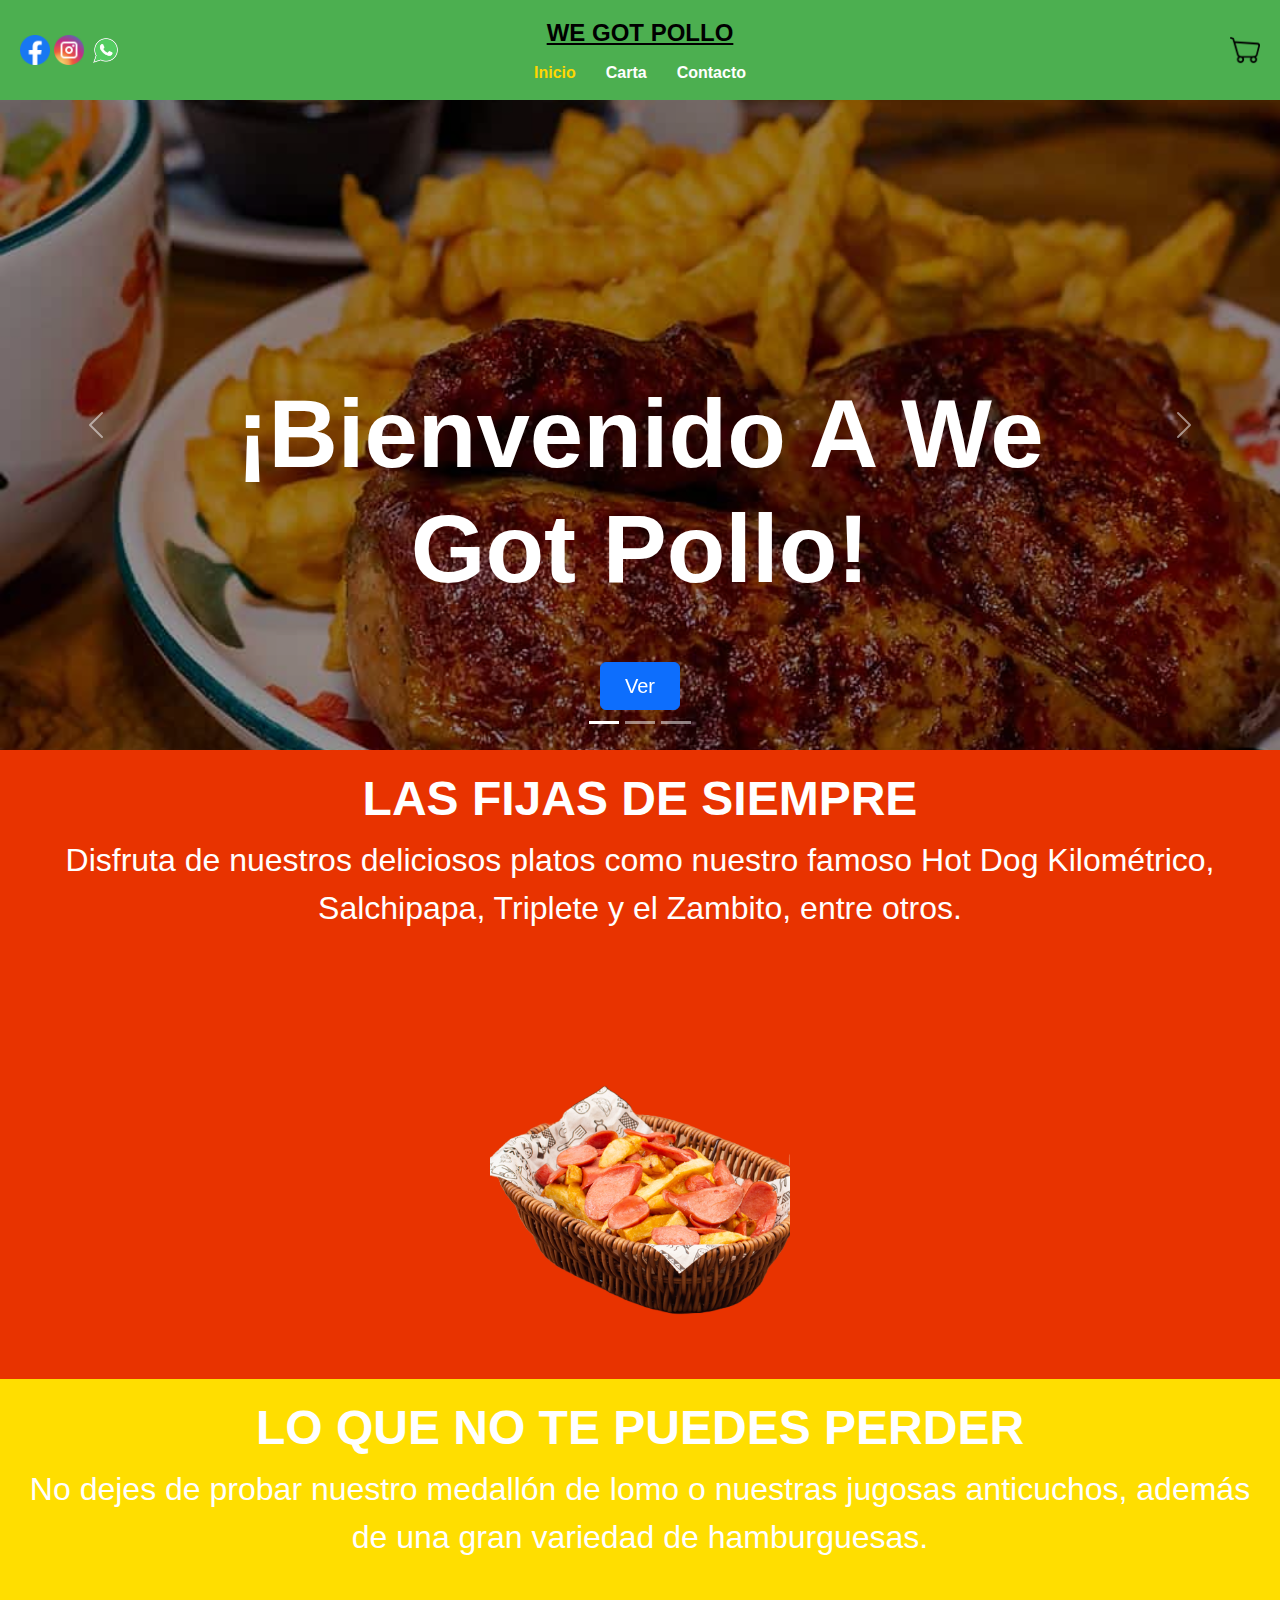
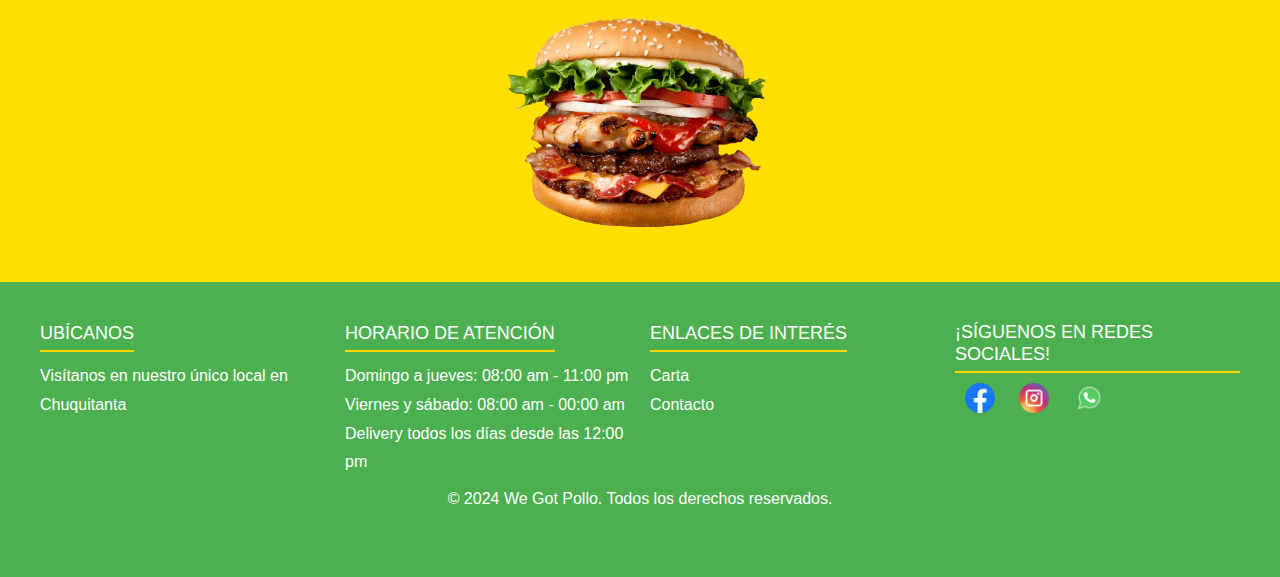
<file: index.html>
<!DOCTYPE html>
<html lang="es">
<head>
    <meta charset="UTF-8">
    <meta name="viewport" content="width=device-width, initial-scale=1.0">
    <title>Inicio - Alicia</title>
    <link href="https://cdn.jsdelivr.net/npm/bootstrap@5.3.3/dist/css/bootstrap.min.css" rel="stylesheet" integrity="sha384-QWTKZyjpPEjISv5WaRU9OFeRpok6YctnYmDr5pNlyT2bRjXh0JMhjY6hW+ALEwIH" crossorigin="anonymous">
    <link rel="stylesheet" href="estilo.css">
</head>
<body>
    <!-- Encabezado -->
    <header class="header">
        <div class="navbar">
            <div class="icons">
                <a href="https://www.facebook.com/"><img src="imagenes/facebook.ico" alt="Facebook" height="30px"></a>
                <a href="https://www.instagram.com/"><img src="imagenes/instagram.ico" alt="Instagram" height="30px"></a>
                <a href="https://wa.me/933553146"><img src="imagenes/whatsapp.ico" alt="WhatsApp" height="33px"></a>
            </div>
        </div>
        <div class="logo-container">
            <a href="index.html" class="logo">WE GOT POLLO</a>
            <ul class="nav-links">
                <li><a href="index.html" class="active">Inicio</a></li>
                <li><a href="carta.html">Carta</a></li>
                <li><a href="contacto.html">Contacto</a></li>
            </ul>
        </div>
        <div class="cart-icon">
            <img src="imagenes/carrito.png" alt="Carrito" height="30px">
        </div>
    </header>

    <!--Seccion principal-->
    <section class="carrusel">
        <div id="carouselExampleIndicators" class="carousel slide">
            <div class="carousel-indicators">
                <button type="button" data-bs-target="#carouselExampleIndicators" data-bs-slide-to="0" class="active" aria-current="true" aria-label="Slide 1"></button>
                <button type="button" data-bs-target="#carouselExampleIndicators" data-bs-slide-to="1" aria-label="Slide 2"></button>
                <button type="button" data-bs-target="#carouselExampleIndicators" data-bs-slide-to="2" aria-label="Slide 3"></button>
            </div>
            <div class="carousel-inner">
                <div class="carousel-item active d-item">
                    <img src="imagenes/medio-pollo-a-la-brasa.jpg" class="d-block w-100 d-img" alt="slider 1">
                    <div class="carousel-caption">  
                        <h1 class="display-1 fw-bolder text-capitalize">¡Bienvenido a We got pollo!</h1>
                        <a href="carta.html" class="btn btn-primary px-4 py-2 fs-5 mt-5">Ver</a>
                    </div>
                </div>
                <div class="carousel-item d-item">
                    <img src="imagenes/salchipapafondo.png" class="d-block w-100 d-img" alt="slider 2">
                    <div class="carousel-caption">
                        <h1 class="display-1 fw-bolder text-capitalize">No dejes para mañana la salchipapa que te puedes comer hoy</h1>
                        <a href="carta.html" class="btn btn-primary px-4 py-2 fs-5 mt-5">Ver</a>
                    </div>
                </div>
                <div class="carousel-item d-item">
                    <img src="imagenes/cangreburguer.avif" class="d-block w-100 d-img" alt="slider 3">
                    <div class="carousel-caption">
                        <h1 class="display-1 fw-bolder text-capitalize">Preparaciones auténticas que deleitarán tu paladar.</h1>
                        <a href="carta.html" class="btn btn-primary px-4 py-2 fs-5 mt-5">Ver</a>
                    </div>
                </div>
            </div>
            <button class="carousel-control-prev" type="button" data-bs-target="#carouselExampleIndicators" data-bs-slide="prev">
                <span class="carousel-control-prev-icon" aria-hidden="true"></span>
                <span class="visually-hidden">Previous</span>
            </button>
            <button class="carousel-control-next" type="button" data-bs-target="#carouselExampleIndicators" data-bs-slide="next">
                <span class="carousel-control-next-icon" aria-hidden="true"></span>
                <span class="visually-hidden">Next</span>
            </button>
        </div>
    </section>

    <section class="section red">
        <div class="content">
            <div class="text">
                <h2>LAS FIJAS DE SIEMPRE</h2>
                <p>Disfruta de nuestros deliciosos platos como nuestro famoso Hot Dog Kilométrico, Salchipapa, Triplete y el Zambito, entre otros.</p>
            </div>
            <img src="imagenes/Salchipapa.png" alt="Plato con huevos">
        </div>
    </section>

    <section class="section yellow">
        <div class="content">
            <div class="text">
                <h2>LO QUE NO TE PUEDES PERDER</h2>
                <p>No dejes de probar nuestro medallón de lomo o nuestras jugosas anticuchos, además de una gran variedad de hamburguesas.</p>
            </div>
            <img src="imagenes/hamburguesa.png" alt="Hamburguesa">
        </div>
    </section>

    <!-- Footer -->
<footer class="footer">
    <div class="footer-container">
        <div class="footer-section">
            <h3>UBÍCANOS</h3>
            <p>Visítanos en nuestro único local en Chuquitanta</p>
        </div>
        <div class="footer-section">
            <h3>HORARIO DE ATENCIÓN</h3>
            <ul>
                <li>Domingo a jueves: 08:00 am - 11:00 pm</li>
                <li>Viernes y sábado: 08:00 am - 00:00 am</li>
                <li>Delivery todos los días desde las 12:00 pm</li>
            </ul>
        </div>
        <div class="footer-section">
            <h3>ENLACES DE INTERÉS</h3>
            <ul>
                <li><a href="carta.html">Carta</a></li>
                <li><a href="contacto.html">Contacto</a></li>
            </ul>
        </div>
        <div class="footer-section">
            <h3>¡SÍGUENOS EN REDES SOCIALES!</h3>
            <div class="social-links">
                <a href="https://www.facebook.com/"><img src="imagenes/facebook.ico" alt="Facebook" height="30px"></a>
                <a href="https://www.instagram.com/"><img src="imagenes/instagram.ico" alt="Instagram" height="30px"></a>
                <a href="https://wa.me/933553146"><img src="imagenes/whatsapp.ico" alt="WhatsApp" height="30px"></a>
            </div>
        </div>
    </div>

    <!-- Nueva sección para los derechos reservados -->
    <div class="rights">
        <p>&copy; 2024 We Got Pollo. Todos los derechos reservados.</p>
    </div>
</footer>

    
    

    <script src="https://cdn.jsdelivr.net/npm/bootstrap@5.3.3/dist/js/bootstrap.bundle.min.js" integrity="sha384-YvpcrYf0tY3lHB60NNkmXc5s9fDVZLESaAA55NDzOxhy9GkcIdslK1eN7N6jIeHz" crossorigin="anonymous"></script>
    <script src="scriptcarta.js"></script>
</body>
</html>
</file>
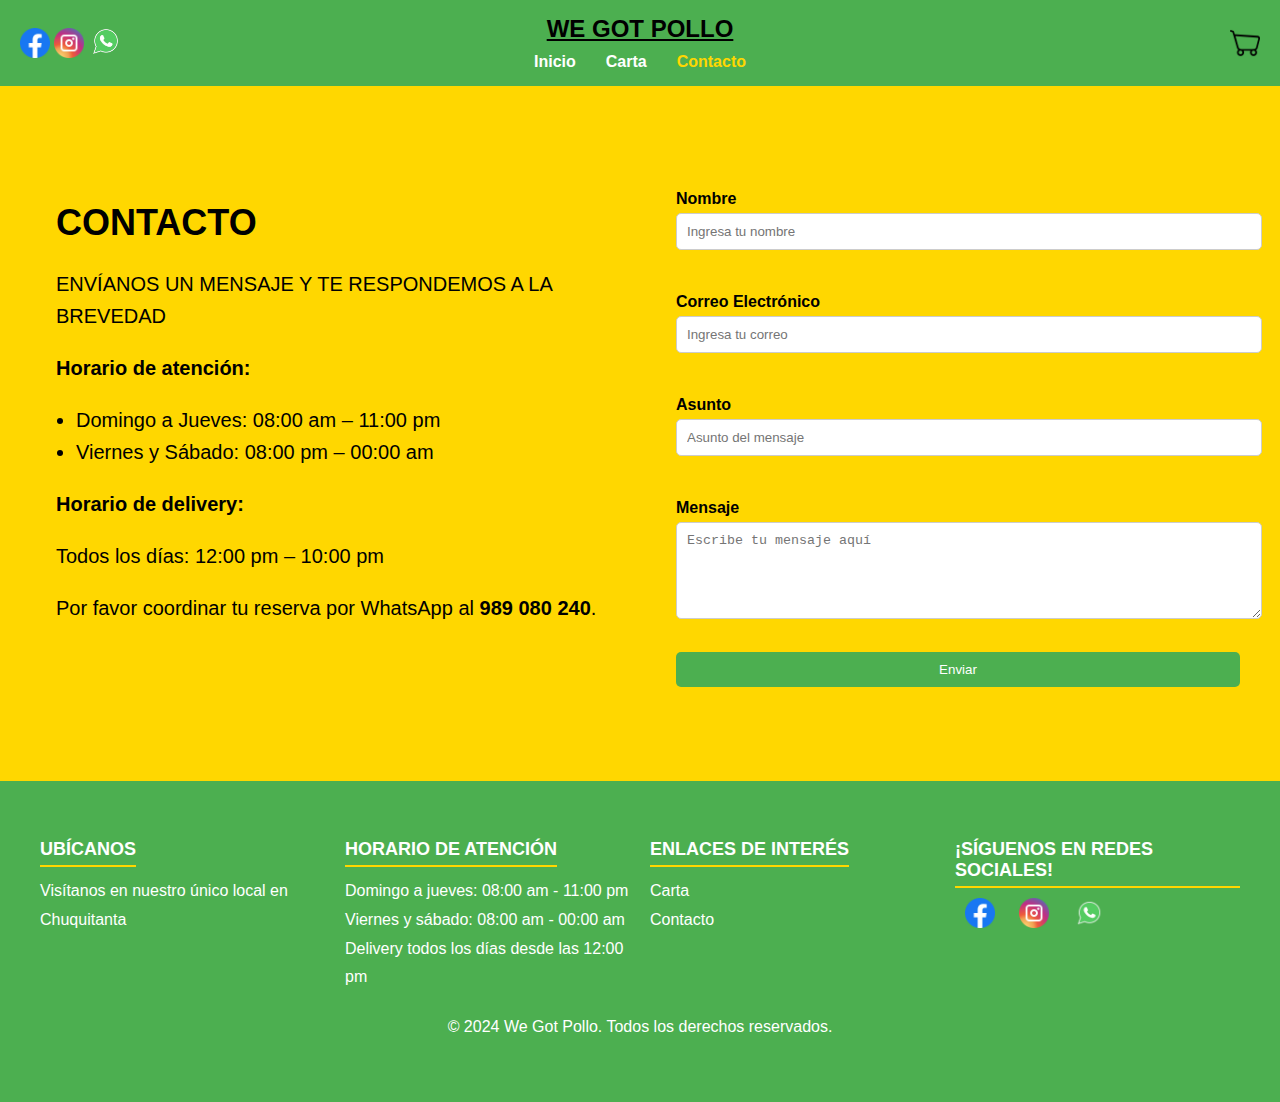
<file: contacto.html>
<!DOCTYPE html>
<html lang="es">
<head>
    <meta charset="UTF-8">
    <meta name="viewport" content="width=device-width, initial-scale=1.0">
    <title>Contacto - Alicia</title>
    <link rel="stylesheet" href="estilocontacto.css">
</head>
<body>
    <!-- Encabezado -->
    <header class="header">
        <div class="navbar">
            <div class="icons">
                <a href="https://www.facebook.com/"><img src="imagenes/facebook.ico" alt="Facebook" height="30px"></a>
                <a href="https://www.instagram.com/"><img src="imagenes/instagram.ico" alt="Instagram" height="30px"></a>
                <a href="https://wa.me/933553146"><img src="imagenes/whatsapp.ico" alt="WhatsApp" height="33px"></a>
            </div>
        </div>
        <div class="logo-container">
            <a href="index.html" class="logo">WE GOT POLLO</a>
            <ul class="nav-links">
                <li><a href="index.html">Inicio</a></li>
                <li><a href="carta.html">Carta</a></li>
                <li><a href="contacto.html" class="active">Contacto</a></li>
            </ul>
        </div>
        <div class="cart-icon">
            <img src="imagenes/carrito.png" alt="Carrito" height="30px">
        </div>
    </header>

    <!-- Sección de Contacto -->
    <section class="contact-section">
        <div class="contact-info">

            <br>
        <br>
            <h1>CONTACTO</h1>
            <p>ENVÍANOS UN MENSAJE Y TE RESPONDEMOS A LA BREVEDAD</p>
            <p><strong>Horario de atención:</strong></p>
            <ul>

                <li>Domingo a Jueves: 08:00 am – 11:00 pm</li>
                <li>Viernes y Sábado: 08:00 pm – 00:00 am</li>
            </ul>
            <p><strong>Horario de delivery:</strong></p>
            <p>Todos los días: 12:00 pm – 10:00 pm</p>
            <p>Por favor coordinar tu reserva por WhatsApp al <strong>989 080 240</strong>.</p>
        </div>


        <div class="contact-form">

            <br>
        <br>
        <br>

            <form id="contactForm">
                <label for="name">Nombre</label>
                <input type="text" id="name" name="name" placeholder="Ingresa tu nombre" required>
                <br>

                <label for="email">Correo Electrónico</label>
                <input type="email" id="email" name="email" placeholder="Ingresa tu correo" required>
                <br>

                <label for="subject">Asunto</label>
                <input type="text" id="subject" name="subject" placeholder="Asunto del mensaje" required>
                <br>

                <label for="message">Mensaje</label>
                <textarea id="message" name="message" rows="5" placeholder="Escribe tu mensaje aquí" required></textarea>
                <br>

                <button type="submit">Enviar</button>
            </form>
            <br>
        <br>
        <br>
        </div>

    </section>

<!-- Footer -->
<footer class="footer">
    <div class="footer-container">
        <div class="footer-section">
            <h3>UBÍCANOS</h3>
            <p>Visítanos en nuestro único local en Chuquitanta</p>
        </div>
        <div class="footer-section">
            <h3>HORARIO DE ATENCIÓN</h3>
            <ul>
                <li>Domingo a jueves: 08:00 am - 11:00 pm</li>
                <li>Viernes y sábado: 08:00 am - 00:00 am</li>
                <li>Delivery todos los días desde las 12:00 pm</li>
            </ul>
        </div>
        <div class="footer-section">
            <h3>ENLACES DE INTERÉS</h3>
            <ul>
                <li><a href="carta.html">Carta</a></li>
                <li><a href="contacto.html">Contacto</a></li>
            </ul>
        </div>
        <div class="footer-section">
            <h3>¡SÍGUENOS EN REDES SOCIALES!</h3>
            <div class="social-links">
                <a href="https://www.facebook.com/"><img src="imagenes/facebook.ico" alt="Facebook" height="30px"></a>
                <a href="https://www.instagram.com/"><img src="imagenes/instagram.ico" alt="Instagram" height="30px"></a>
                <a href="https://wa.me/933553146"><img src="imagenes/whatsapp.ico" alt="WhatsApp" height="30px"></a>
            </div>
        </div>
    </div>

    <!-- Nueva sección para los derechos reservados -->
    <div class="rights">
        <p>&copy; 2024 We Got Pollo. Todos los derechos reservados.</p>
    </div>
</footer>


    <script src="scriptcontacto.js"></script>

</body>
</html>
</file>
<file: estilo.css>
/* Estilo general para el cuerpo de la página */
body {
    margin: 0; /* Quita los márgenes predeterminados */
    font-family: Arial, sans-serif; /* Define la fuente predeterminada */
    box-sizing: border-box; /* Asegura que el padding y border no afecten el tamaño total del elemento */
}

/* Header (Encabezado) */
.header {
    background-color: #4CAF50; /* Fondo verde */
    padding: 15px 20px; /* Espaciado interno */
    display: flex; /* Usa flexbox para el diseño interno */
    justify-content: space-between; /* Distribuye el contenido equitativamente */
    align-items: center; /* Alinea verticalmente los elementos */
}

/* Contenedor de navegación */
.navbar {
    display: flex; /* Alinea los elementos horizontalmente */
    align-items: center; /* Centra los elementos verticalmente */
    flex: 1; /* Toma 1 unidad de espacio flexible */
}

/* Contenedor del logotipo */
.logo-container {
    text-align: center; /* Centra el texto */
    flex: 2; /* Toma más espacio flexible */
}

/* Estilo para los enlaces del menú de navegación */
.nav-links {
    list-style: none; /* Quita los puntos de lista */
    display: flex; /* Coloca los enlaces en línea */
    justify-content: center; /* Centra los enlaces horizontalmente */
    margin: 0; /* Sin margen */
    padding: 0; /* Sin padding */
    margin-top: 10px; /* Margen superior */
}

.nav-links li a {
    text-decoration: none; /* Quita el subrayado */
    margin: 0 15px; /* Espaciado entre enlaces */
    color: white; /* Color blanco */
    font-weight: bold; /* Texto en negrita */
}

.nav-links li a.active {
    color: #FFD700; /* Color dorado para el enlace activo */
}

/* Estilo para el texto del logotipo */
.logo {
    font-size: 24px; /* Tamaño del texto */
    color: black; /* Color negro */
    font-weight: bold; /* Texto en negrita */
    font-family: 'Algerian', sans-serif; /* Fuente personalizada */
}

/* Icono del carrito */
.cart-icon {
    flex: 1; /* Toma 1 unidad de espacio flexible */
    display: flex; /* Alinea los elementos horizontalmente */
    justify-content: flex-end; /* Alinea a la derecha */
}

.cart-icon img {
    height: 30px; /* Altura del icono */
}

/* Sección Hero (destacada) */
.hero {
    text-align: center; /* Centra el texto */
    background-color: #FBD603; /* Fondo amarillo */
    padding: 20px; /* Espaciado interno */
}

.hero h1 {
    font-size: 24px; /* Tamaño del texto */
    color: #E45A0A; /* Color naranja */
}

.hero img {
    width: 100%; /* Ocupa todo el ancho disponible */
    max-width: 500px; /* Tamaño máximo */
    margin-top: 10px; /* Espaciado superior */
}

/* Secciones generales */
.section {
    padding: 20px; /* Espaciado interno */
    text-align: center; /* Centra el contenido */
}

/* Estilo para la sección roja */
.red {
    background-color: #E83300; /* Fondo rojo */
}

.section .text h2 {
    font-family: 'Arial', sans-serif; /* Fuente principal */
    font-size: 3rem; /* Tamaño del texto */
    font-weight: bold; /* Texto en negrita */
    color: #fff; /* Color blanco */
}

.section .text p {
    font-family: 'Arial', sans-serif; /* Fuente principal */
    font-size: 2rem; /* Tamaño del texto */
    color: #fff; /* Color blanco */
}

/* Estilo para la sección amarilla */
.yellow {
    background-color: #FFDE00; /* Fondo amarillo */
}

/* Imágenes dentro de las secciones */
.section img {
    width: 80%; /* Ocupa el 80% del ancho del contenedor */
    max-width: 300px; /* Tamaño máximo */
    margin-top: 10px; /* Espaciado superior */
}

/* Footer (pie de página) */
.footer {
    background-color: #4CAF50; /* Fondo verde */
    color: white; /* Texto blanco */
    padding: 40px 20px; /* Espaciado interno */
    display: flex; /* Diseño de flexbox */
    justify-content: center; /* Centra horizontalmente */
    align-items: flex-start; /* Alinea al inicio vertical */
    flex-wrap: wrap; /* Permite que los elementos envuelvan */
}

/* Contenedor principal del footer */
.footer-container {
    width: 100%; /* Ocupa todo el ancho */
    max-width: 1200px; /* Ancho máximo */
    display: flex; /* Usa flexbox */
    justify-content: space-between; /* Espaciado uniforme */
    flex-wrap: wrap; /* Permite envoltura */
    gap: 20px; /* Espaciado entre secciones */
}

/* Estilo para cada sección del footer */
.footer-section {
    flex: 1; /* Toma espacio flexible */
    min-width: 200px; /* Ancho mínimo */
}

.footer-section h3 {
    font-size: 18px; /* Tamaño del título */
    margin-bottom: 10px; /* Espaciado inferior */
    text-transform: uppercase; /* Texto en mayúsculas */
    border-bottom: 2px solid #FFD700; /* Línea dorada debajo del texto */
    display: inline-block; /* Mismo ancho que el contenido */
    padding-bottom: 5px; /* Espaciado interno debajo del texto */
}

.footer-section ul,
.footer-section p {
    margin: 0; /* Sin margen */
    padding: 0; /* Sin padding */
    list-style: none; /* Quita los puntos de lista */
    line-height: 1.8; /* Espaciado entre líneas */
}

.footer-section a {
    color: white; /* Color blanco */
    text-decoration: none; /* Sin subrayado */
}

.footer-section a:hover {
    color: #FFD700; /* Color dorado al pasar el mouse */
}

/* Redes sociales */
.social-links img {
    margin: 0 10px; /* Espaciado horizontal */
    transition: transform 0.3s ease-in-out; /* Animación suave al escalar */
}

.social-links img:hover {
    transform: scale(1.1); /* Aumenta el tamaño ligeramente al pasar el mouse */
}

/* Estilo para los derechos reservados */
.rights {
    text-align: center; /* Centra el texto */
    color: white; /* Texto blanco */
    padding: 10px 0; /* Espaciado superior e inferior */
    background-color: #4CAF50; /* Fondo verde, igual que el del footer */
    width: 100%; /* Ocupa todo el ancho */
}


/* Responsividad para pantallas pequeñas */
@media (max-width: 768px) {
    .footer-container {
        flex-direction: column; /* Cambia a diseño vertical */
        align-items: center; /* Centra los elementos */
    }

    .footer-section {
        text-align: center; /* Centra el texto */
    }

    .social-links img {
        margin: 5px; /* Reduce el margen */
    }
}

/* Carrusel */
.d-item {
    height: 650px; /* Altura fija para el carrusel */
}

.d-img {
    height: 100%; /* Ocupa toda la altura del contenedor */
    object-fit: cover; /* Escala la imagen para que cubra el contenedor */
    filter: brightness(0.6); /* Reduce el brillo */
}

.carousel-caption h1 {
    font-family: 'Arial', sans-serif; /* Fuente principal */
    font-size: 6rem; /* Tamaño del texto */
    font-weight: bold; /* Texto en negrita */
    color: #fff; /* Texto blanco */
}



/* Sección de Carta */
.menu-section {
    background-color: #FFD700;
    padding: 30px;
    text-align: center;
}

.menu-section h2 {
    font-size: 36px;
    margin-bottom: 20px;
    font-family: 'Arial Black', sans-serif;
}

.menu-grid {
    display: grid;
    grid-template-columns: repeat(auto-fit, minmax(200px, 1fr));
    gap: 20px;
}

.menu-item {
    background-color: white;
    padding: 20px;
    border: 2px solid #333;
    border-radius: 8px;
    text-align: center;
}

.menu-item img {
    max-width: 100%;
    border-radius: 8px;
}

.menu-item p {
    margin: 10px 0;
    font-weight: bold;
}

.menu-item button {
    padding: 10px 20px;
    background-color: #4CAF50;
    color: white;
    border: none;
    border-radius: 4px;
    cursor: pointer;
}

.menu-item button:hover {
    background-color: #45a049;
}
</file>
<file: estilocontacto.css>
/* Estilo general */
body {
    margin: 0; /* Elimina el margen predeterminado del navegador */
    font-family: Arial, sans-serif; /* Define la fuente general */
    box-sizing: border-box; /* Incluye padding y borde dentro del ancho y alto total */
}

/* Header */
.header {
    background-color: #4CAF50; /* Define un fondo verde para el encabezado */
    padding: 15px 20px; /* Agrega espacio interno en los lados superior e inferior */
    display: flex; /* Usa flexbox para alinear los elementos */
    justify-content: space-between; /* Distribuye el contenido en los extremos */
    align-items: center; /* Centra los elementos verticalmente */
}

.navbar {
    display: flex; /* Alinea los enlaces horizontalmente */
    align-items: center; /* Centra los enlaces verticalmente */
    flex: 1; /* Asigna un tamaño flexible proporcional */
}

.logo-container {
    text-align: center; /* Centra el contenido del logotipo */
    flex: 2; /* Asigna más espacio al logotipo */
}

.nav-links {
    list-style: none; /* Quita los puntos de lista predeterminados */
    display: flex; /* Coloca los enlaces en línea */
    justify-content: center; /* Centra los enlaces horizontalmente */
    margin: 0; /* Elimina márgenes predeterminados */
    padding: 0; /* Elimina relleno predeterminado */
    margin-top: 10px; /* Agrega espacio superior */
}

.nav-links li a {
    text-decoration: none; /* Elimina el subrayado de los enlaces */
    margin: 0 15px; /* Agrega espacio entre enlaces */
    color: white; /* Define el color del texto en blanco */
    font-weight: bold; /* Hace que el texto sea negrita */
}

.nav-links li a.active {
    color: #FFD700; /* Cambia el color del enlace activo a dorado */
}

.logo {
    font-size: 24px; /* Define el tamaño del texto del logotipo */
    color: black; /* El color del texto es negro */
    font-weight: bold; /* Negrita para resaltar */
    font-family: 'Algerian', sans-serif; /* Establece una fuente personalizada */
}

.cart-icon {
    flex: 1; /* Asigna un tamaño flexible proporcional */
    display: flex; /* Alinea horizontalmente el icono del carrito */
    justify-content: flex-end; /* Coloca el carrito al final */
}

.cart-icon img {
    height: 30px; /* Establece la altura del icono */
}

/* Contact Section */
.contact-section {
    display: flex; /* Usa flexbox para el diseño interno */
    padding: 20px; /* Espaciado interno */
    background-color: #FFD700; /* Fondo amarillo */
    flex-wrap: wrap; /* Permite que los elementos se envuelvan si no hay suficiente espacio */
}

.contact-info {
    flex: 1; /* Asigna un tamaño flexible proporcional */
    padding: 36px; /* Espaciado interno */
    min-width: 300px; /* Evita que el contenido sea demasiado estrecho */
}

.contact-info h1 {
    font-size: 36px; /* Tamaño grande para el título */
    font-weight: bold; /* Negrita para destacar */
    font-family: 'Arial Black', sans-serif; /* Fuente personalizada */
}

.contact-info p, .contact-info ul li {
    font-size: 20px; /* Tamaño del texto para mayor legibilidad */
    line-height: 1.6; /* Espaciado entre líneas */
    font-family: 'Arial Black', sans-serif; /* Fuente personalizada */
}

.contact-info ul {
    padding-left: 20px; /* Espaciado a la izquierda para la lista */
}

.contact-form {
    flex: 1; /* Tamaño flexible proporcional */
    padding: 20px; /* Espaciado interno */
    min-width: 300px; /* Asegura que el formulario no se haga demasiado pequeño */
}

.contact-form form {
    display: flex; /* Usa flexbox para alinear los elementos */
    flex-direction: column; /* Alinea los elementos verticalmente */
}

.contact-form label {
    margin: 10px 0 5px; /* Espaciado superior e inferior del texto del campo */
    font-weight: bold; /* Negrita para destacar */
}

.contact-form input, .contact-form textarea {
    padding: 10px; /* Espaciado interno */
    margin-bottom: 15px; /* Espaciado inferior entre campos */
    border: 1px solid #ccc; /* Borde gris claro */
    border-radius: 5px; /* Bordes redondeados */
    width: 100%; /* El campo ocupa todo el ancho disponible */
}

.contact-form button {
    padding: 10px; /* Espaciado interno */
    background-color: #4CAF50; /* Fondo verde */
    color: white; /* Texto blanco */
    border: none; /* Sin bordes adicionales */
    border-radius: 5px; /* Bordes redondeados */
    cursor: pointer; /* Cambia el cursor al pasar el mouse */
}

.contact-form button:hover {
    background-color: #45a049; /* Cambia ligeramente el color al pasar el mouse */
}

/* Footer */
.footer {
    background-color: #4CAF50; /* Fondo verde */
    color: white; /* Texto blanco */
    padding: 40px 20px; /* Espaciado interno */
    display: flex; /* Usa flexbox */
    justify-content: center; /* Centra horizontalmente los elementos */
    align-items: flex-start; /* Alinea verticalmente al inicio */
    flex-wrap: wrap; /* Permite que las secciones envuelvan en pantallas pequeñas */
}

.footer-container {
    width: 100%; /* Ocupa todo el ancho disponible */
    max-width: 1200px; /* Ancho máximo del contenedor */
    display: flex; /* Usa flexbox */
    justify-content: space-between; /* Espaciado uniforme entre secciones */
    flex-wrap: wrap; /* Permite que las secciones se envuelvan */
    gap: 20px; /* Espaciado entre secciones */
}

.footer-section {
    flex: 1; /* Tamaño flexible proporcional */
    min-width: 200px; /* Tamaño mínimo */
}

.footer-section h3 {
    font-size: 18px; /* Tamaño del título */
    margin-bottom: 10px; /* Espaciado inferior */
    text-transform: uppercase; /* Convierte el texto a mayúsculas */
    border-bottom: 2px solid #FFD700; /* Línea decorativa dorada */
    display: inline-block; /* Ajusta el ancho al contenido */
    padding-bottom: 5px; /* Espaciado debajo del texto */
}

.footer-section ul,
.footer-section p {
    margin: 0; /* Sin margen adicional */
    padding: 0; /* Sin relleno adicional */
    list-style: none; /* Quita los puntos de lista */
    line-height: 1.8; /* Espaciado entre líneas */
}

.footer-section a {
    color: white; /* Texto blanco */
    text-decoration: none; /* Sin subrayado */
}

.footer-section a:hover {
    color: #FFD700; /* Cambia el color al pasar el mouse */
}

/* Redes sociales */
.social-links img {
    margin: 0 10px; /* Espaciado horizontal entre iconos */
    transition: transform 0.3s ease-in-out; /* Animación de escalado suave */
}

.social-links img:hover {
    transform: scale(1.1); /* Aumenta el tamaño al pasar el mouse */
}

/* Estilo para los derechos reservados */
.rights {
    text-align: center; /* Centra el texto */
    color: white; /* Texto blanco */
    padding: 10px 0; /* Espaciado superior e inferior */
    background-color: #4CAF50; /* Fondo verde, igual que el del footer */
    width: 100%; /* Ocupa todo el ancho */
}

/* Media Queries para pantallas pequeñas */
@media (max-width: 768px) {
    .contact-section {
        flex-direction: column; /* Cambia a diseño vertical */
        padding: 10px; /* Reduce el espaciado */
    }

    .contact-info, .contact-form {
        padding: 10px; /* Reduce el espaciado interno */
        min-width: unset; /* Permite que los elementos se ajusten dinámicamente */
    }

    .contact-info h1 {
        font-size: 28px; /* Reduce el tamaño del texto */
    }

    .contact-info p, .contact-info ul li {
        font-size: 16px; /* Reduce el tamaño del texto */
    }

    .contact-form button {
        padding: 12px; /* Aumenta el tamaño del botón */
    }

    .footer-container {
        flex-direction: column; /* Cambia a diseño vertical */
        align-items: center; /* Centra las secciones */
    }

    .footer-section {
        text-align: center; /* Centra el texto */
    }

    .footer-section p, .footer-section a {
        font-size: 14px; /* Reduce el tamaño del texto */
    }

    .social-links img {
        margin: 5px; /* Reduce el espaciado entre iconos */
    }
}
</file>
